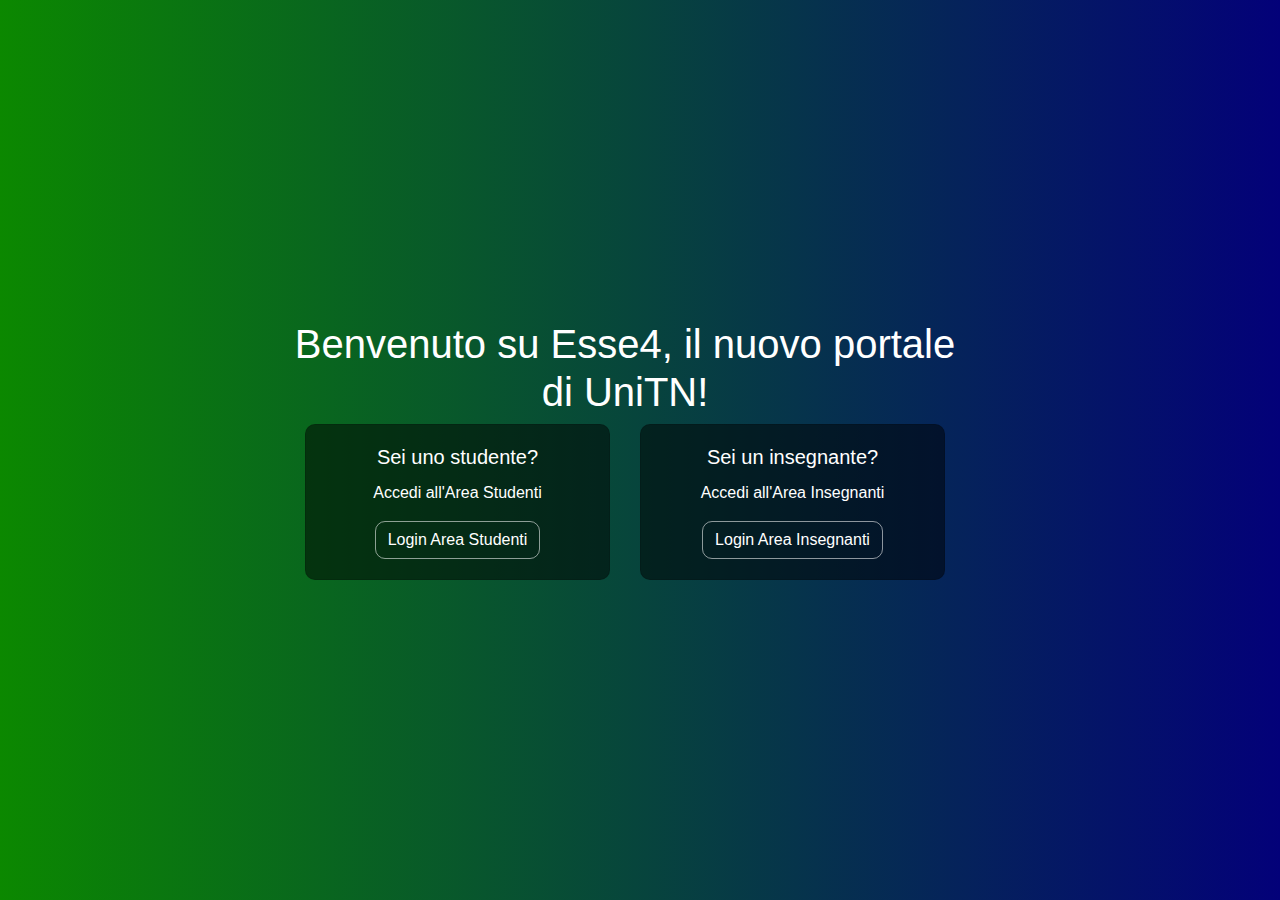
<file: progetto/html/index.html>
<!DOCTYPE html>
<html lang="it">
<head>
    <meta charset="UTF-8">
    <meta name="viewport" content="width=device-width, initial-scale=1.0">
    <meta http-equiv="X-UA-Compatible" content="ie=edge">
    <title>Index</title>
    <link rel="stylesheet" href="./../css/bootstrap.min.css">
    <link rel="stylesheet" href="./../css/style.css">
</head>
<body class="body">
        <div class="row">
                <h1 class="h1">Benvenuto su Esse4, il nuovo portale di UniTN!</h1>
                <div class="col-sm-6">
                  <div class="card">
                    <div class="card-body">
                      <h5 class="card-title">Sei uno studente?</h5>
                      <p class="card-text">Accedi all'Area Studenti</p>
                      <a href="loginstudente.html" class="btn btn-primary">Login Area Studenti</a>
                    </div>
                  </div>
                </div>
                <div class="col-sm-6">
                  <div class="card">
                    <div class="card-body">
                      <h5 class="card-title">Sei un insegnante?</h5>
                      <p class="card-text">Accedi all'Area Insegnanti</p>
                      <a href="logininsegnante.html" class="btn btn-primary">Login Area Insegnanti</a>
                    </div>
                  </div>
                </div>
              </div>



    <script src="https://ajax.googleapis.com/ajax/libs/jquery/1.12.4/jquery.min.js"></script>
    <script src="C:\xampp\htdocs\progetto\js\bootstrap.min.js"></script>
</body>
</html>
</file>
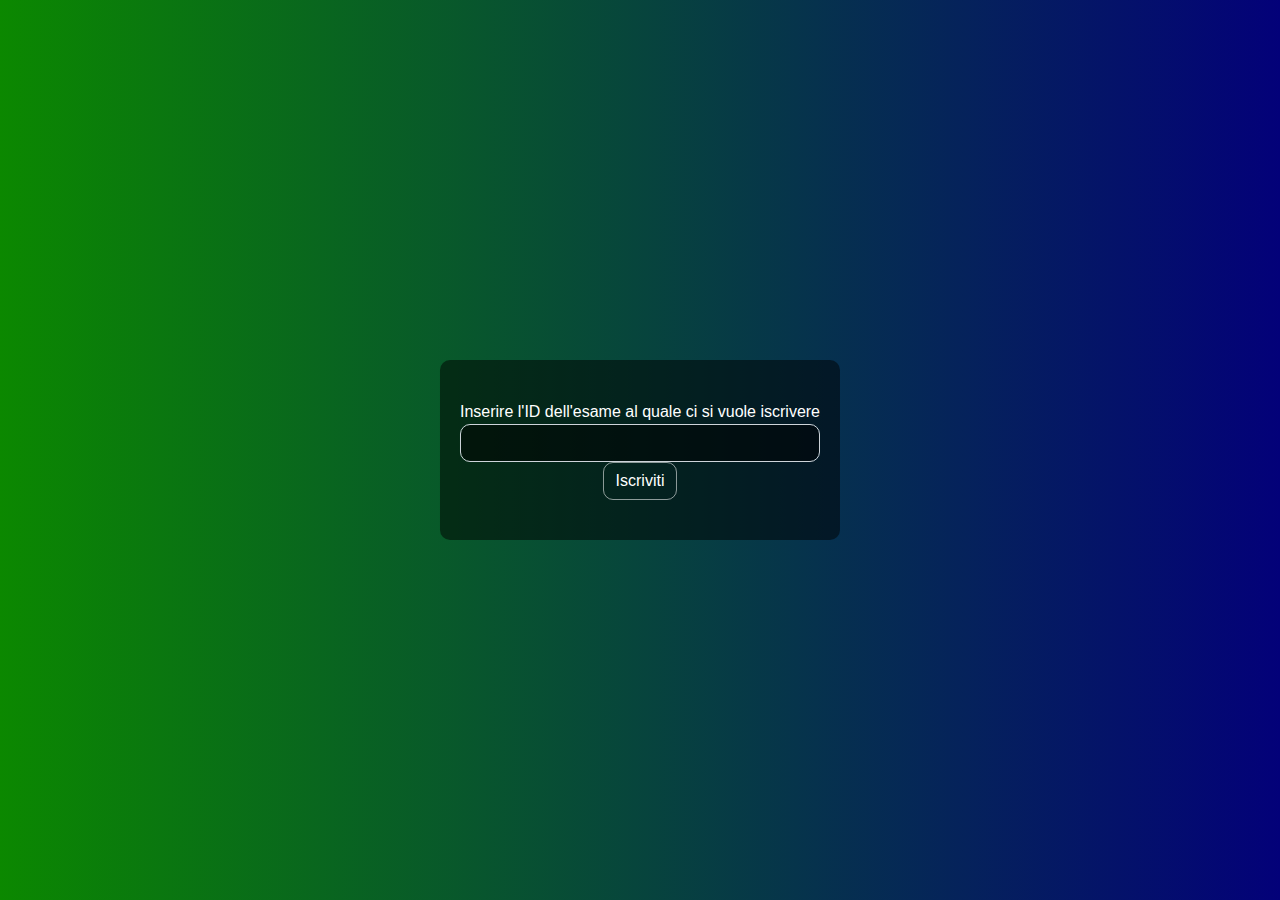
<file: progetto/html/iscrizione.html>
<!DOCTYPE html>
<html lang="en">
<head>
    <meta charset="UTF-8">
    <meta name="viewport" content="width=device-width, initial-scale=1.0">
    <meta http-equiv="X-UA-Compatible" content="ie=edge">
    <link rel="stylesheet" href="./../css/bootstrap.min.css">
    <link rel="stylesheet" href="./../css/style.css">
    <title>Iscrizione Esame</title>
</head>
<div class="form">
<body class="body">
    <form action="./../php/iscrizioneavvenuta.php" method="post">
        Inserire l'ID dell'esame al quale ci si vuole iscrivere
        <input type="text" name="idesame" required="required" class="form-control">
        <input type="submit" class="btn btn-primary" value="Iscriviti">
    </form>
</div>
</body>
</html>
</file>
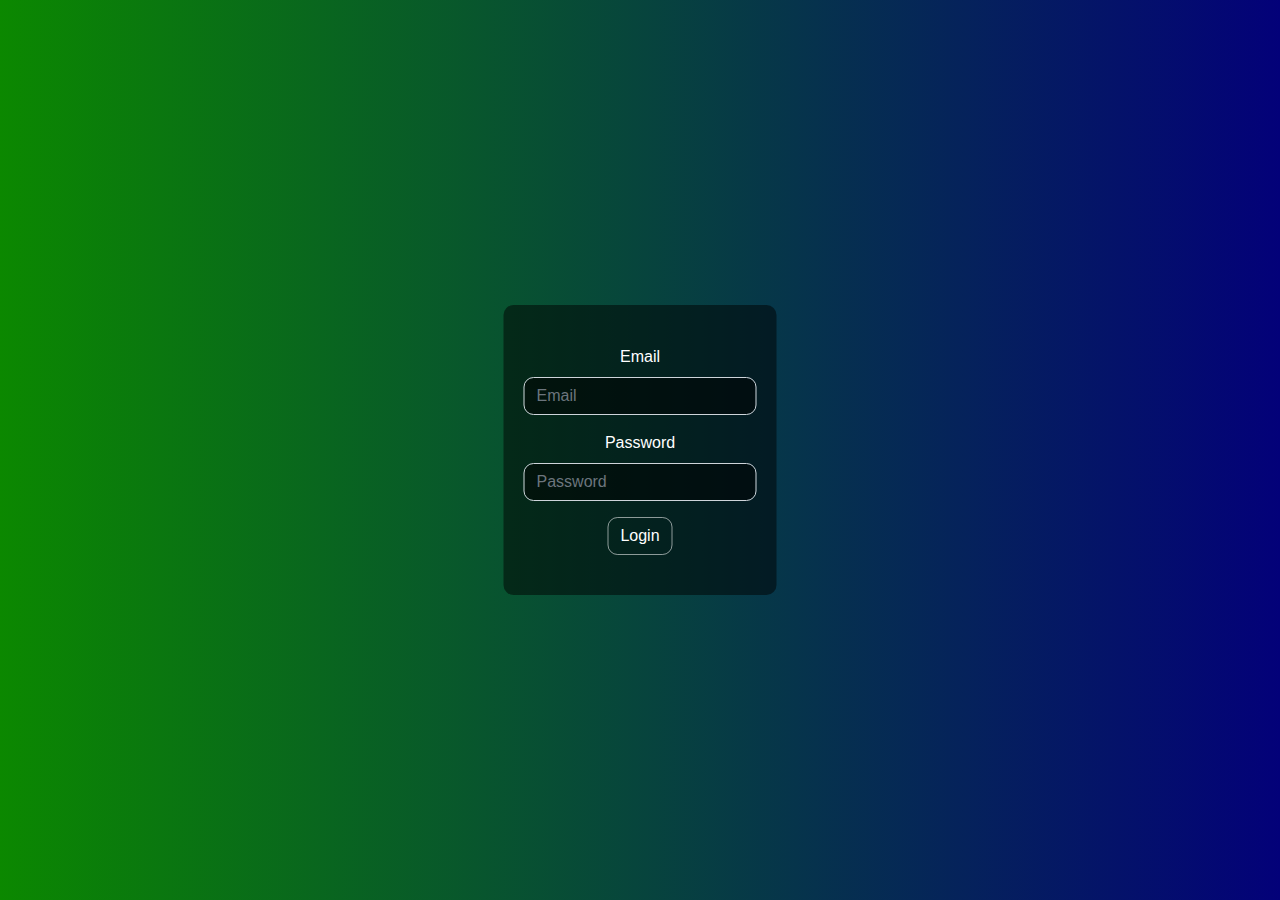
<file: progetto/html/logininsegnante.html>
<!DOCTYPE html>
<html lang="it">
<head>
    <meta charset="UTF-8">
    <meta name="viewport" content="width=device-width, initial-scale=1.0">
    <meta http-equiv="X-UA-Compatible" content="ie=edge">
    <link rel="stylesheet" href="./../css/bootstrap.min.css">
    <link rel="stylesheet" href="./../css/style.css">
    <title>Login insegnante</title>
</head>
<body class="body"> 
        <form class="form" action="./../php/logininsegnante.php" method="POST">
                <div class="form-group">
                  <label for="exampleInputEmail1">Email</label>
                  <input name="email" type="email" class="form-control" id="exampleInputEmail1" aria-describedby="emailHelp" placeholder="Email" required="required">
                </div>
                <div class="form-group">
                  <label for="exampleInputPassword1">Password</label>
                  <input name="password" type="password" class="form-control" id="exampleInputPassword1" placeholder="Password" required="required">
                </div>
                <button type="submit" class="btn btn-primary">Login</button>
            </form>


            
    <script src="https://ajax.googleapis.com/ajax/libs/jquery/1.12.4/jquery.min.js"></script>
    <script src="C:\xampp\htdocs\progetto\js\bootstrap.min.js"></script>
</body>
</html>
</file>
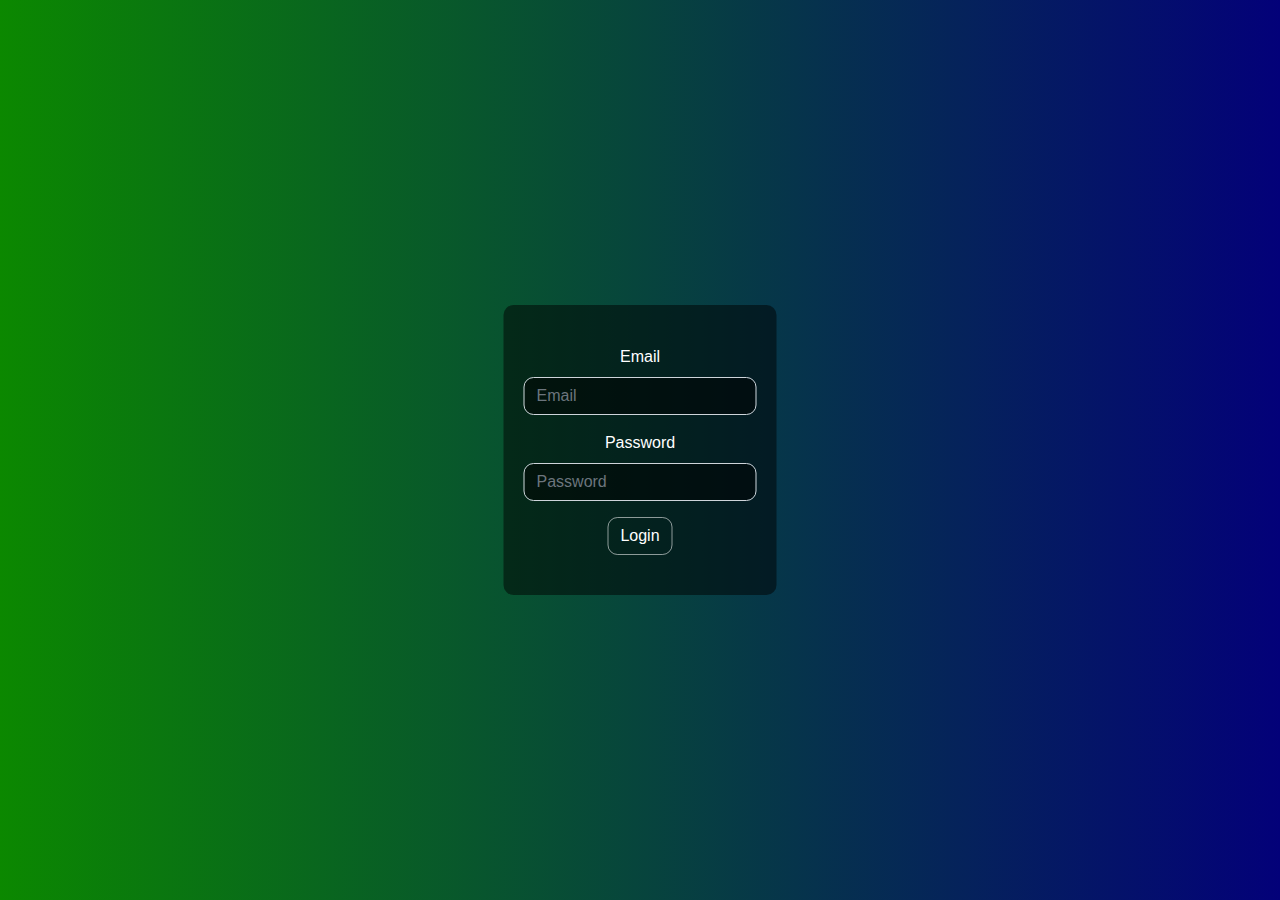
<file: progetto/html/loginstudente.html>
<!DOCTYPE html>
<html lang="it">
<head>
    <meta charset="UTF-8">
    <meta name="viewport" content="width=device-width, initial-scale=1.0">
    <meta http-equiv="X-UA-Compatible" content="ie=edge">
    <link rel="stylesheet" href="./../css/bootstrap.min.css">
    <link rel="stylesheet" href="./../css/style.css">
    <title>Login studente</title>
</head>
<body class="body"> 
        <form class="form" action="./../php/loginstudente.php" method="POST">
                <div class="form-group">
                  <label for="exampleInputEmail1">Email</label>
                  <input name="email" type="email" class="form-control" id="exampleInputEmail1" aria-describedby="emailHelp" placeholder="Email" required="required">
                </div>
                <div class="form-group">
                  <label for="exampleInputPassword1">Password</label>
                  <input name="password" type="password" class="form-control" id="exampleInputPassword1" placeholder="Password" required="required">
                </div>
                <button type="submit" class="btn btn-primary" data-toggle="tooltip" data-placement="top" title="Accedi all'Area Studenti">Login</button>
            </form>



    <script src="https://ajax.googleapis.com/ajax/libs/jquery/1.12.4/jquery.min.js"></script>
    <script src="C:\xampp\htdocs\progetto\js\bootstrap.min.js"></script>
</body>
</html>
</file>
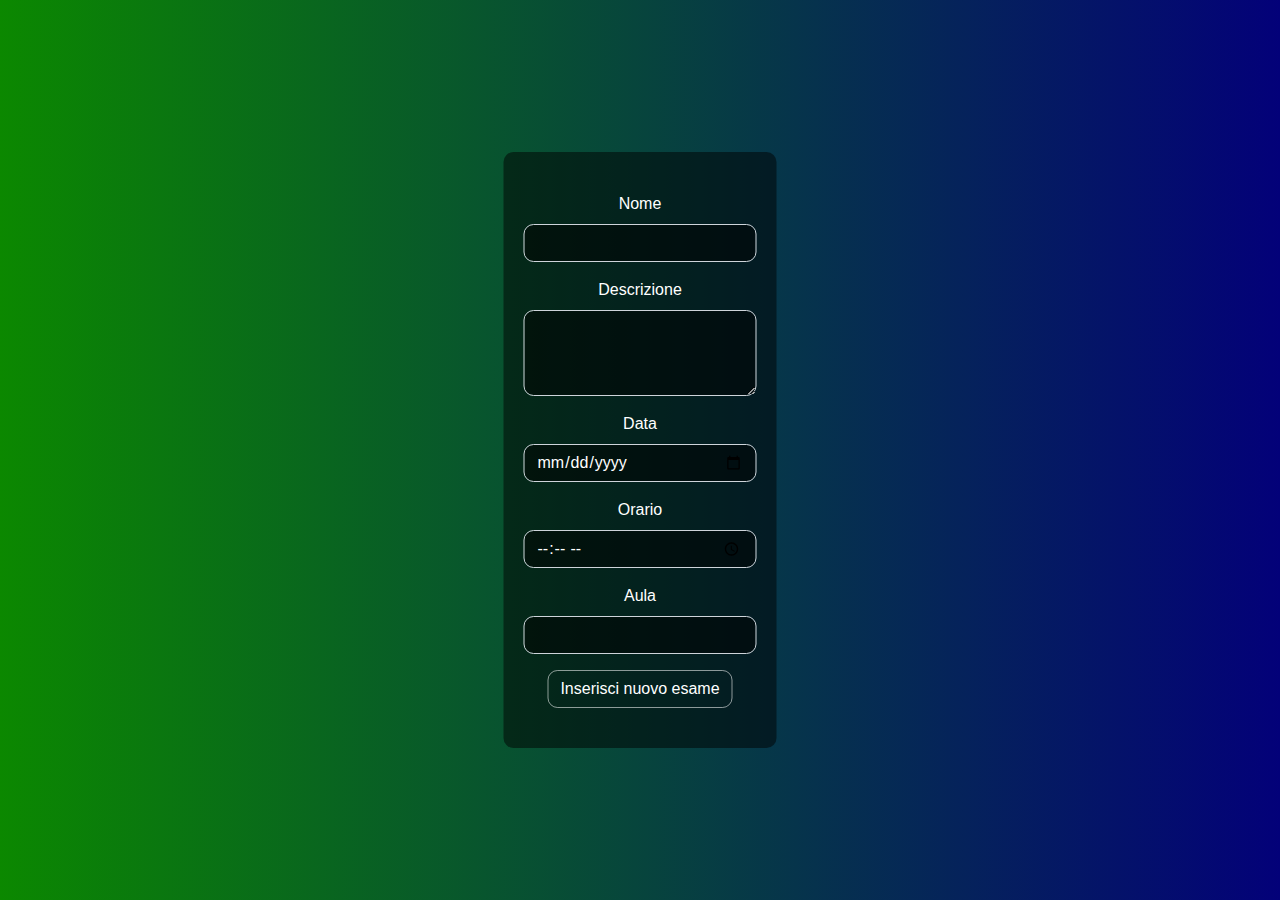
<file: progetto/html/nuovoesame.html>
<!DOCTYPE html>
<html lang="it">
<head>
    <meta charset="UTF-8">
    <meta name="viewport" content="width=device-width, initial-scale=1.0">
    <meta http-equiv="X-UA-Compatible" content="ie=edge">
    <link rel="stylesheet" href="./../css/bootstrap.min.css">
    <link rel="stylesheet" href="./../css/style.css">
    <title>Nuovo Esame</title>
</head>
<body class="body">
    <form class="form" action="./../php/nuovoesame.php" method="POST">
        <div class="form-group">
          <label for="formGroupExampleInput" color="white">Nome</label>
          <input type="text" class="form-control" id="formGroupExampleInput" required="required" name="nome">
        </div>
        <div class="form-group">
            <label for="exampleFormControlTextarea1">Descrizione</label>
            <textarea class="form-control" id="exampleFormControlTextarea1" rows="3" maxlength="150" name="descrizione"></textarea>
          </div>
        <div class="form-group">
          <label for="formGroupExampleInput2">Data</label>
          <input type="date"class="form-control" id="formGroupExampleInput2" placeholder="Another input" required="required" name="data">
        </div>
        <div class="form-group">
            <label for="formGroupExampleInput3">Orario</label>
            <input type="time" class="form-control" id="formGroupExampleInput3" placeholder="Another input" required="required" name="orario">
          </div>
          <div class="form-group">
            <label for="formGroupExampleInput5">Aula</label>
            <input type="text" class="form-control" id="formGroupExampleInput5" required="required" name="aula">
          </div>
         
          
          <button type="submit" class="btn btn-primary" data-toggle="tooltip" data-placement="top" title="Inserisci nuovo esame">Inserisci nuovo esame</button>
      </form>

    <script src="https://ajax.googleapis.com/ajax/libs/jquery/1.12.4/jquery.min.js"></script>
    <script src="/./progetto/js/bootstrap.min.js"></script>
</body>
</html>
</file>
<file: progetto/css/style.css>
.row {
    top: 50%;
    left: 50%;
    transform: translate(-50%,-50%);
    position: absolute;
    text-align: center;
}
.body {
    background-image: linear-gradient(to right, rgb(11, 136, 0), rgb(3, 1, 121));
    background-repeat: no-repeat;
    background-size: cover;
    background-position: center center;
    background-repeat: no-repeat;
    background-attachment: fixed;
    background-color: #696969;
    font-family: sans-serif;
}
.card {
    background-color: rgba(0, 0, 0, 0.5);
    border-radius: 10px;

}
.card-text, .card-title {
    color: white;
}
.h1 {
    color:white;
}
.form {
    top: 50%;
    left: 50%;
    transform: translate(-50%,-50%);
    position: absolute;
    text-align: center;
    background-color: rgba(0, 0, 0, 0.5);
    color: white;
    padding: 40px 20px;
    border-radius: 10px;  
}
.form-control {
    background-color: rgba(0, 0, 0, 0.5);
    color: white;
    border-radius: 10px;
}
.btn, .btn-primary {
    border-radius: 10px;
    background-color: transparent;
    transition: 0.2s;
    border-color: rgba(255, 255, 255, 0.548);
}
.btn:hover, .btn-primary:hover{
    padding-right: 20px;
    padding-left: 20px;
}
.dropdown-menu, .dropdown-menu-right {
    background-color: rgba(0, 0, 0, 0.5);
    border-radius: 10px;
}
.dropdown-item {
    color: white;
}
.dropdown-item:hover {
    background-color: rgba(0, 0, 0, 0.623);
    color: white;
}
</file>
